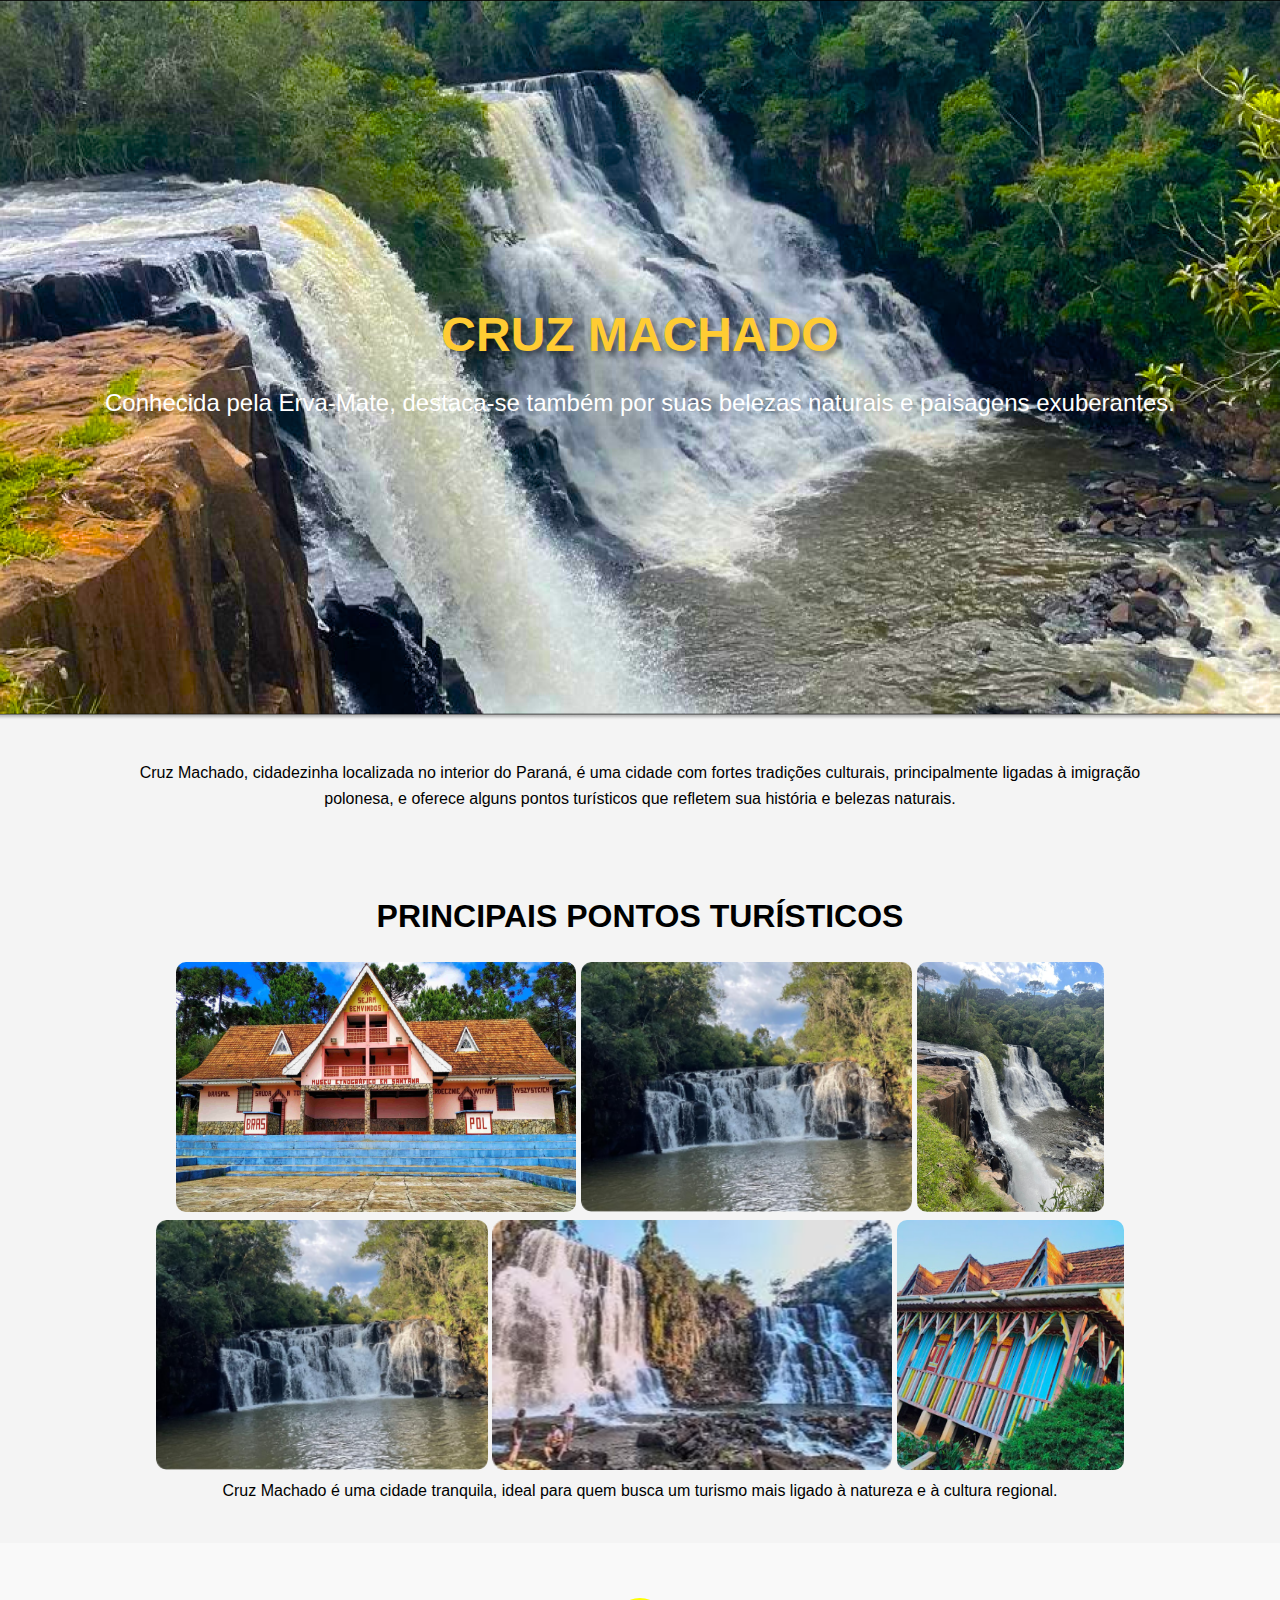
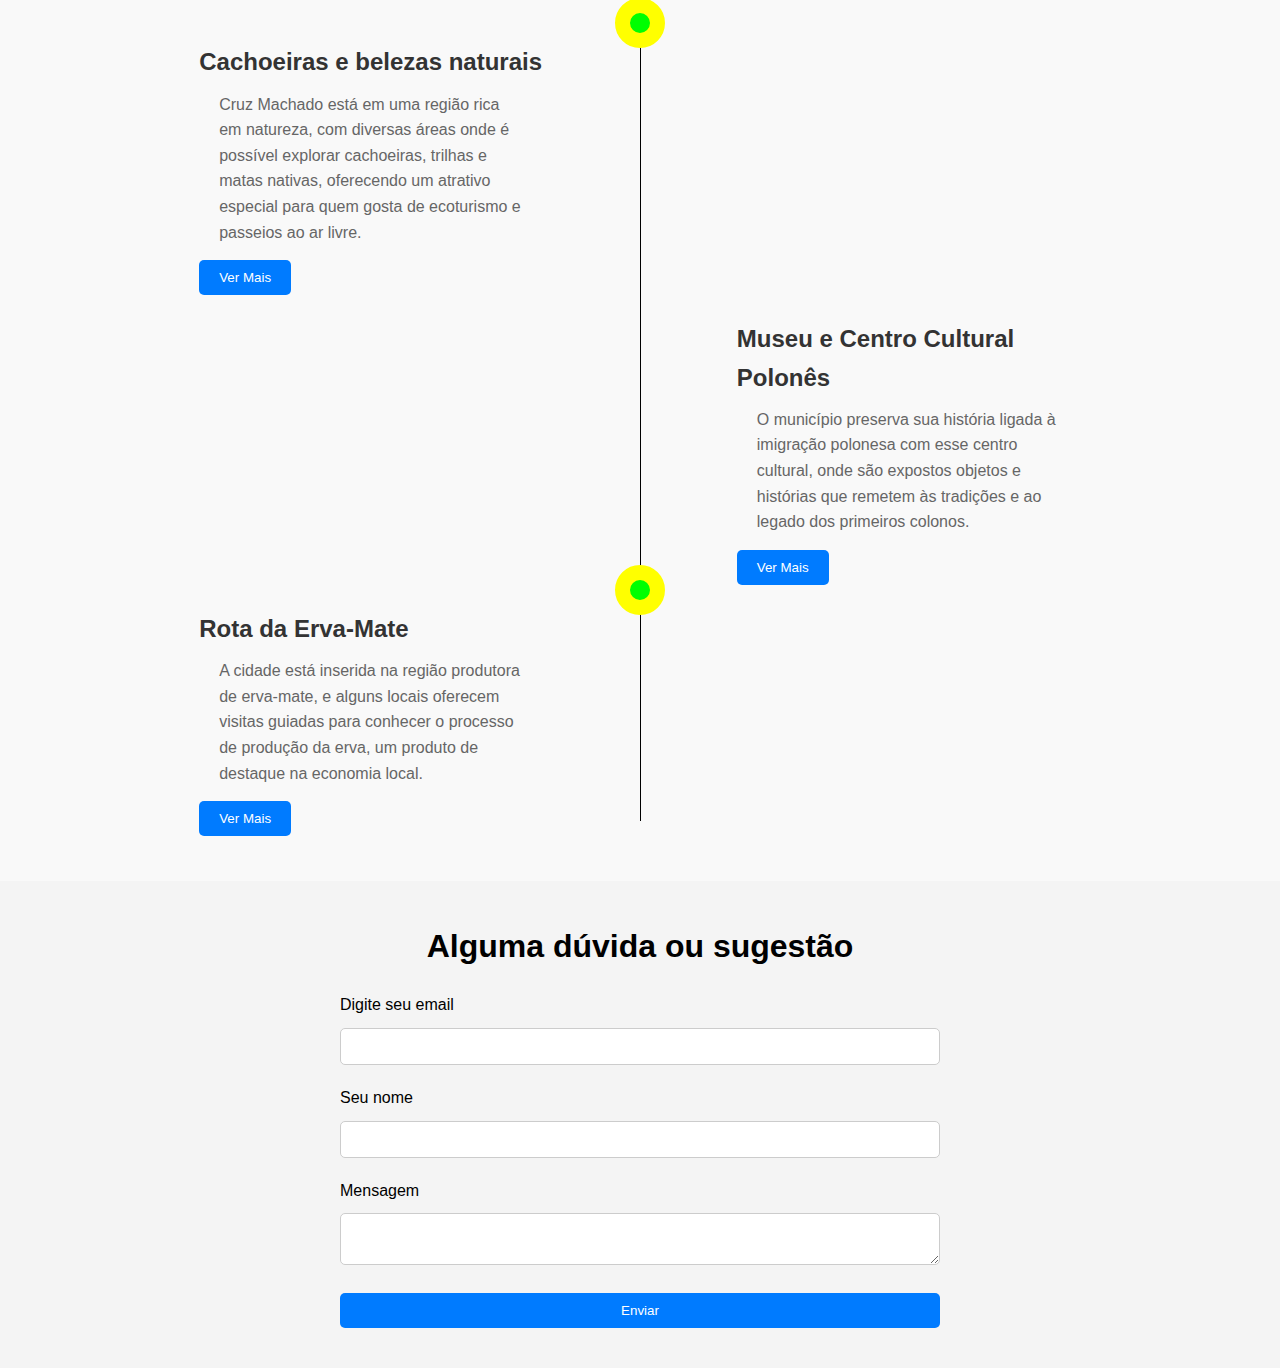
<file: Index.html>
<!DOCTYPE html>
<html lang="pt-BR">
<head>
    <meta charset="UTF-8">
    <meta name="viewport" content="width=device-width, initial-scale=1.0">
    <title>Cruz Machado - Turismo</title>
    <link rel="stylesheet" href="./Assets/css/index.css">
</head>
<body>
    <header class="heder-section">
        <div class="heder-container">
            <h1>CRUZ MACHADO</h1>
            <p>Conhecida pela Erva-Mate, destaca-se também por suas belezas naturais e paisagens exuberantes.</p>
        </div>
    </header>
    <section class="Descrição">
        <div class="container">
            <p>Cruz Machado, cidadezinha localizada no interior do Paraná, é uma cidade com fortes tradições culturais, principalmente ligadas à imigração polonesa, e oferece alguns pontos turísticos que refletem sua história e belezas naturais.</p>
        </div>
    </section>

    <!-- Seção Pontos Turísticos -->
    <section class="pontos_turisticos">
        <div class="container">
            <h2>PRINCIPAIS PONTOS TURÍSTICOS</h2>
            <div class="gallery">
                <img src="./Assets/Img/IMG_20220917_114421-2-min 1.png" alt="Imagem 1">
                <img src="./Assets/Img/Imagem do WhatsApp de 2024-09-06 à(s) 12.13.59_2bbde503 1.png" alt="Imagem 2">
                <img src="/Assets/Img/Imagem do WhatsApp de 2024-09-06 à(s) 12.13.57_6873bf8c 3.png" alt="Imagem 3">
                <img src="./Assets/Img/Group 1.png" alt="Imagem 4">
                <img src="./Assets/Img/images (1) 1.png" alt="Imagem 5">
                <img src="./Assets/Img/IMG_20200118_182059 1.png" alt="Imagem 6">
            </div>
            <p>Cruz Machado é uma cidade tranquila, ideal para quem busca um turismo mais ligado à natureza e à cultura regional.</p>
        </div>
    </section>

<!-- Seção Timeline de Atrações -->
<section class="timeline-seleção">
    <div class="container">
        <div class="timeline-item">
            <div class="timeline-circulo"></div>
            <h3>Cachoeiras e belezas naturais</h3>
            <p>Cruz Machado está em uma região rica em natureza, com diversas áreas onde é possível explorar cachoeiras, trilhas e matas nativas, oferecendo um atrativo especial para quem gosta de ecoturismo e passeios ao ar livre.</p>
            <a href="./cachoeiras.html"><button>Ver Mais</button></a>
            
        </div>
        <div class="timeline-item">
            <h3>Museu e Centro Cultural Polonês</h3>
            <p>O município preserva sua história ligada à imigração polonesa com esse centro cultural, onde são expostos objetos e histórias que remetem às tradições e ao legado dos primeiros colonos.</p>
            <a href="./Museu.html"><button>Ver Mais</button></a>
        </div>
        <div class="timeline-item">
            <div class="timeline-circulo"></div>
            <h3>Rota da Erva-Mate</h3>
            <p>A cidade está inserida na região produtora de erva-mate, e alguns locais oferecem visitas guiadas para conhecer o processo de produção da erva, um produto de destaque na economia local.</p>
            <a href="./Erva.html"><button>Ver Mais</button></a>
            
        </div>
        
    </div>
</section>

    <!-- Seção Contato -->
    <section class="contatos">
        <div class="container">
            <h2>Alguma dúvida ou sugestão</h2>
            <form>
                <label for="email">Digite seu email</label>
                <input type="email" id="email" name="email" required>

                <label for="name">Seu nome</label>
                <input type="text" id="name" name="name" required>

                <label for="message">Mensagem</label>
                <textarea id="message" name="message" required></textarea>

                <button type="submit">Enviar</button>
            </form>
        </div>
    </section>

</body>
</html>
</file>
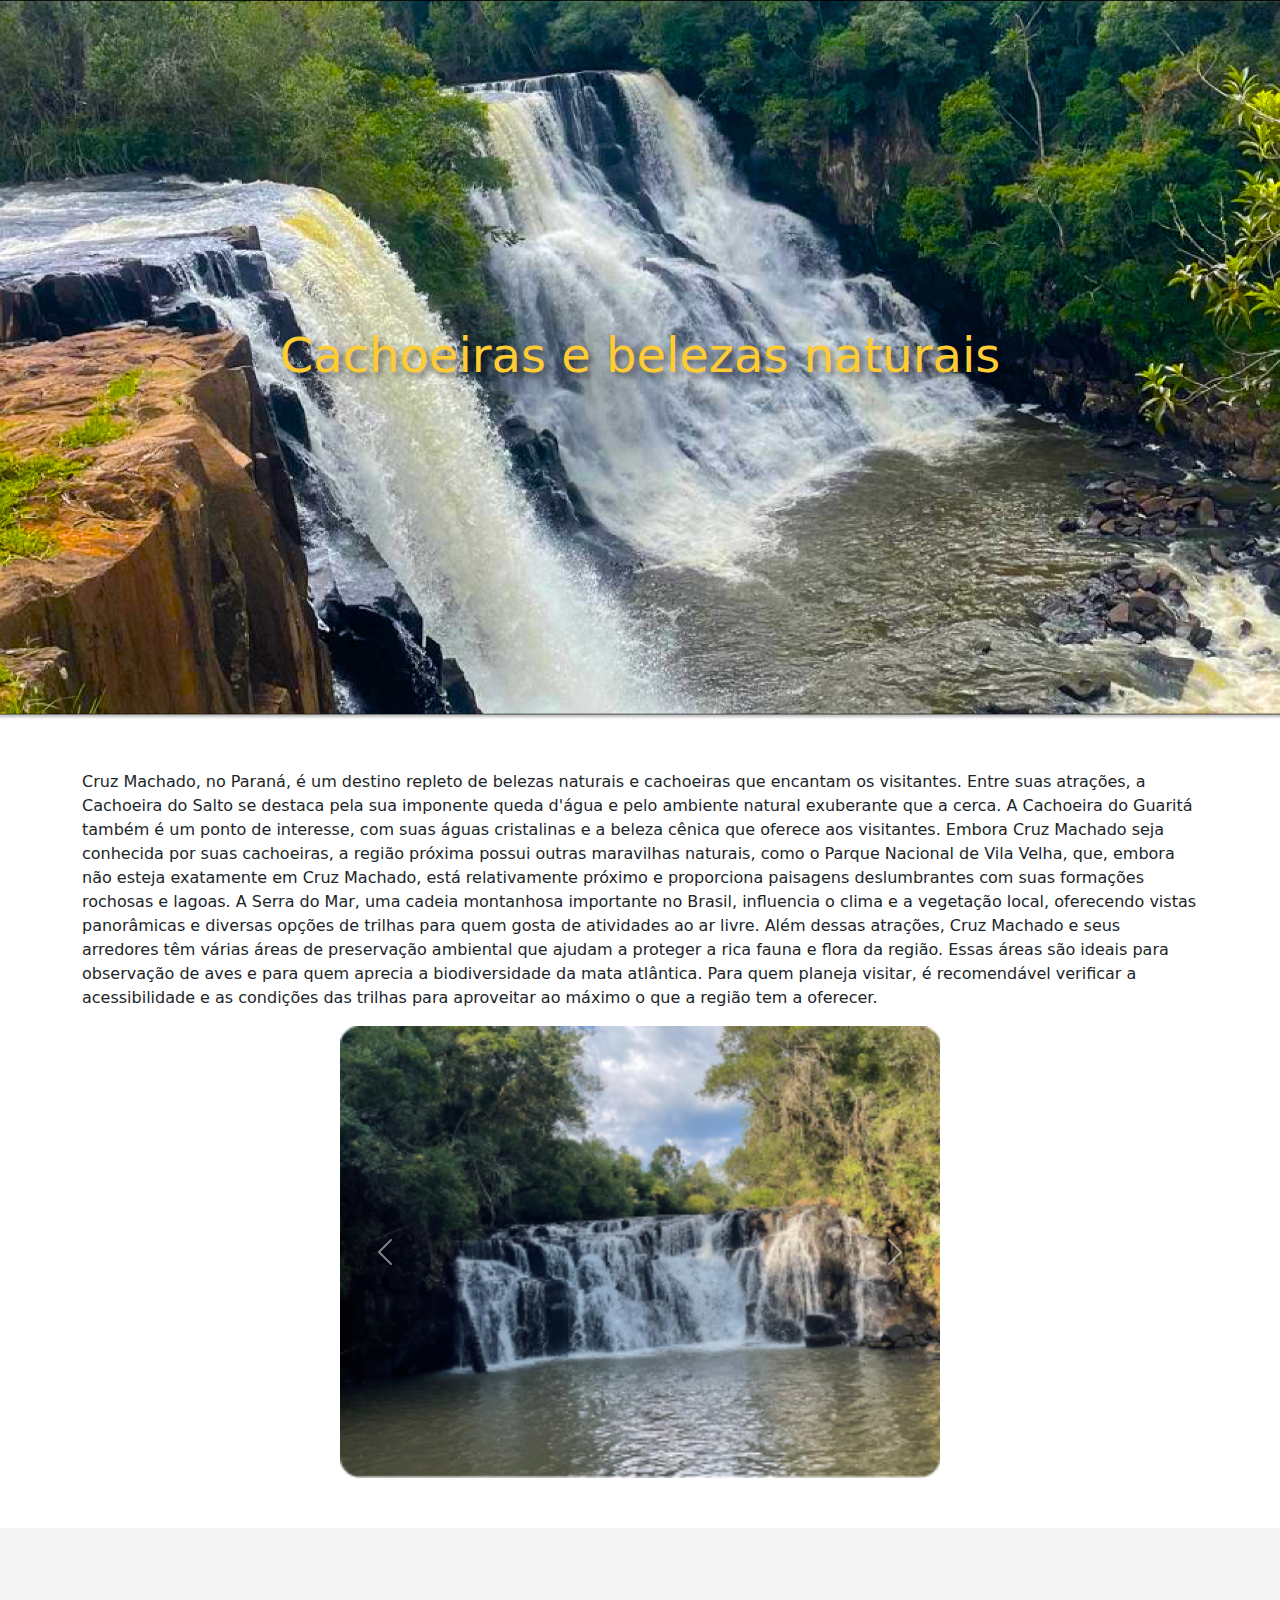
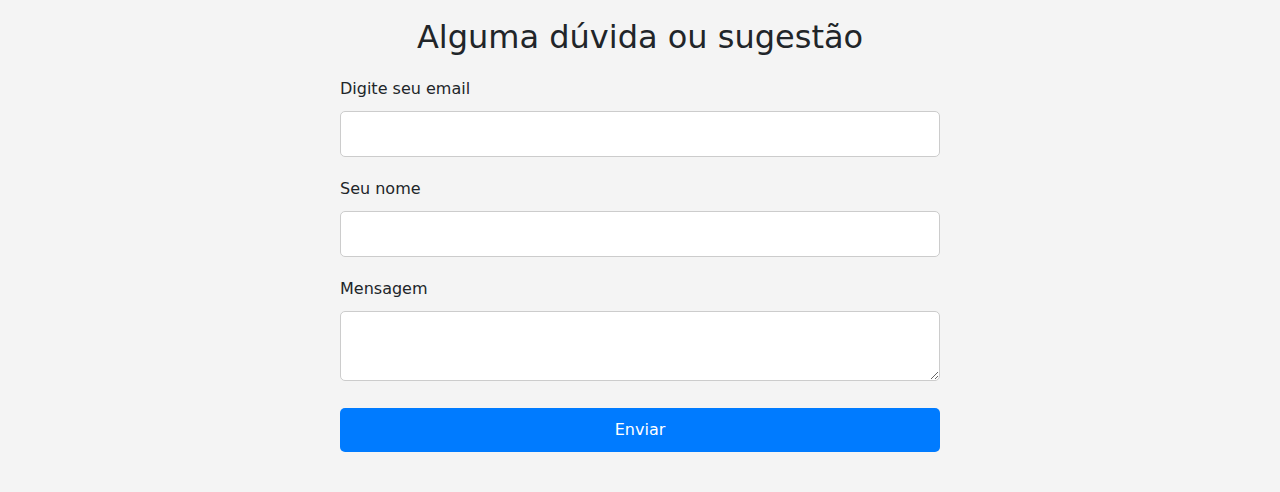
<file: cachoeiras.html>
<!DOCTYPE html>
<html lang="en">
<head>
    <meta charset="UTF-8">
    <meta name="viewport" content="width=device-width, initial-scale=1.0">
    <title>Document</title>
    <link rel="stylesheet" href="./Assets/css/caichoeira.css">
    <link href="https://cdn.jsdelivr.net/npm/bootstrap@5.3.3/dist/css/bootstrap.min.css" rel="stylesheet" integrity="sha384-QWTKZyjpPEjISv5WaRU9OFeRpok6YctnYmDr5pNlyT2bRjXh0JMhjY6hW+ALEwIH" crossorigin="anonymous">
</head>
<body>
     <!-- Seção Hero (Cabeçalho com imagem de fundo) -->
     <header class="heder-section">
        <div class="heder-container">
            <h1>Cachoeiras e belezas naturais</h1>
        </div>
    </header>
    <!--carossel-->
    <div class="container">

        <div class="Descrição"></div>
        <p>Cruz Machado, no Paraná, é um destino repleto de belezas naturais e cachoeiras que encantam os visitantes. Entre suas atrações, a Cachoeira do Salto se destaca pela sua imponente queda d'água e pelo ambiente natural exuberante que a cerca. A Cachoeira do Guaritá também é um ponto de interesse, com suas águas cristalinas e a beleza cênica que oferece aos visitantes.

            Embora Cruz Machado seja conhecida por suas cachoeiras, a região próxima possui outras maravilhas naturais, como o Parque Nacional de Vila Velha, que, embora não esteja exatamente em Cruz Machado, está relativamente próximo e proporciona paisagens deslumbrantes com suas formações rochosas e lagoas. A Serra do Mar, uma cadeia montanhosa importante no Brasil, influencia o clima e a vegetação local, oferecendo vistas panorâmicas e diversas opções de trilhas para quem gosta de atividades ao ar livre.
            
            Além dessas atrações, Cruz Machado e seus arredores têm várias áreas de preservação ambiental que ajudam a proteger a rica fauna e flora da região. Essas áreas são ideais para observação de aves e para quem aprecia a biodiversidade da mata atlântica. Para quem planeja visitar, é recomendável verificar a acessibilidade e as condições das trilhas para aproveitar ao máximo o que a região tem a oferecer.</p>
      </div>
      <div class="carossel">
    <div id="carouselExample" class="carousel slide">
        <div class="carousel-inner">
          <div class="carousel-item active">
            <img src="./Assets/Img/Group 1.png" class="d-block w-100" alt="...">
          </div>
          <div class="carousel-item">
            <img src="Assets/Img/Imagem do WhatsApp de 2024-09-06 à(s) 12.13.59_2bbde503 1.png" class="d-block w-100" alt="...">
          </div>
          <div class="carousel-item">
            <img src="./Assets/Img/Group 1.png" class="d-block w-100" alt="...">
          </div>
        </div>
        <button class="carousel-control-prev" type="button" data-bs-target="#carouselExample" data-bs-slide="prev">
          <span class="carousel-control-prev-icon" aria-hidden="true"></span>
          <span class="visually-hidden">Previous</span>
        </button>
        <button class="carousel-control-next" type="button" data-bs-target="#carouselExample" data-bs-slide="next">
          <span class="carousel-control-next-icon" aria-hidden="true"></span>
          <span class="visually-hidden">Next</span>
        </button>
      </div>
    </div>
     <!-- Seção Contato -->
    <section class="contatos">
        <div class="container">
            <h2>Alguma dúvida ou sugestão</h2>
            <form>
                <label for="email">Digite seu email</label>
                <input type="email" id="email" name="email" required>

                <label for="name">Seu nome</label>
                <input type="text" id="name" name="name" required>

                <label for="message">Mensagem</label>
                <textarea id="message" name="message" required></textarea>

                <button type="submit">Enviar</button>
            </form>
        </div>
    </section>
    </div>
    

    <script src="https://cdn.jsdelivr.net/npm/bootstrap@5.3.3/dist/js/bootstrap.bundle.min.js" integrity="sha384-YvpcrYf0tY3lHB60NNkmXc5s9fDVZLESaAA55NDzOxhy9GkcIdslK1eN7N6jIeHz" crossorigin="anonymous"></script>
</body>
</html>
</file>
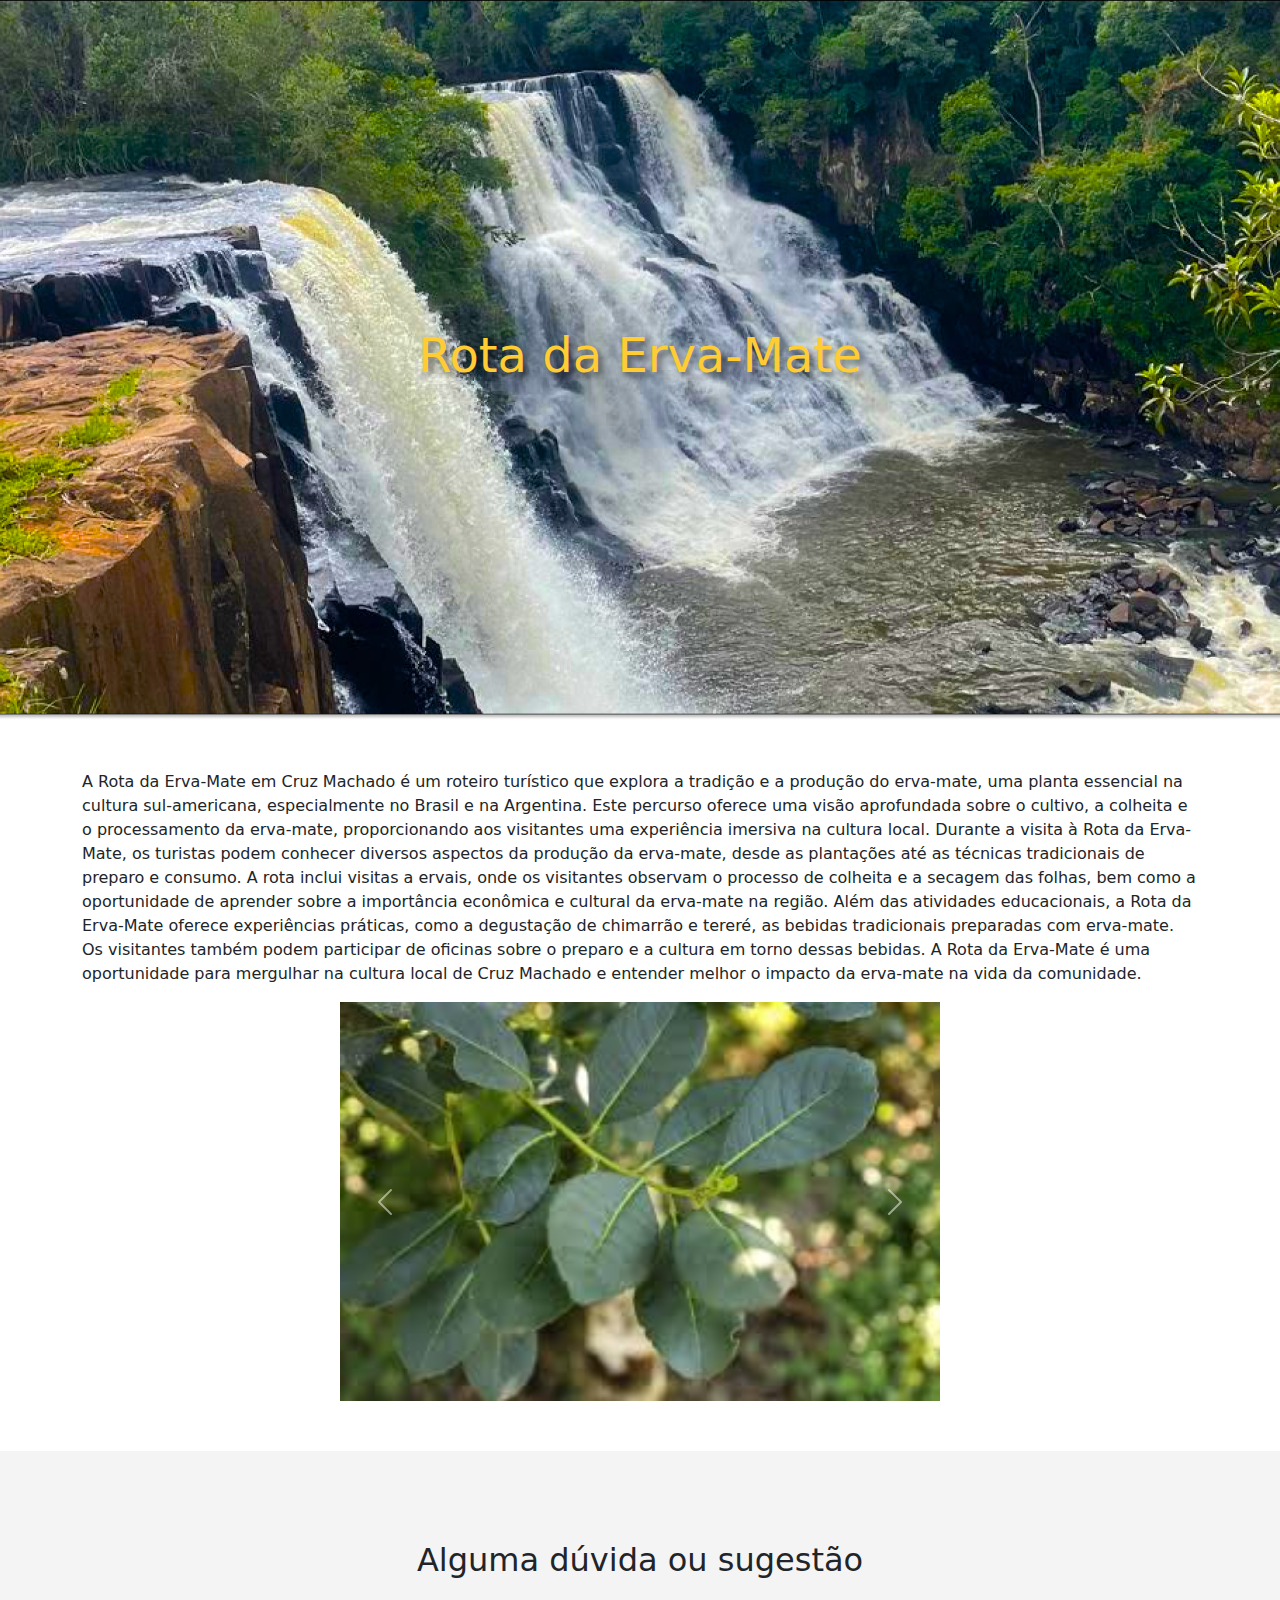
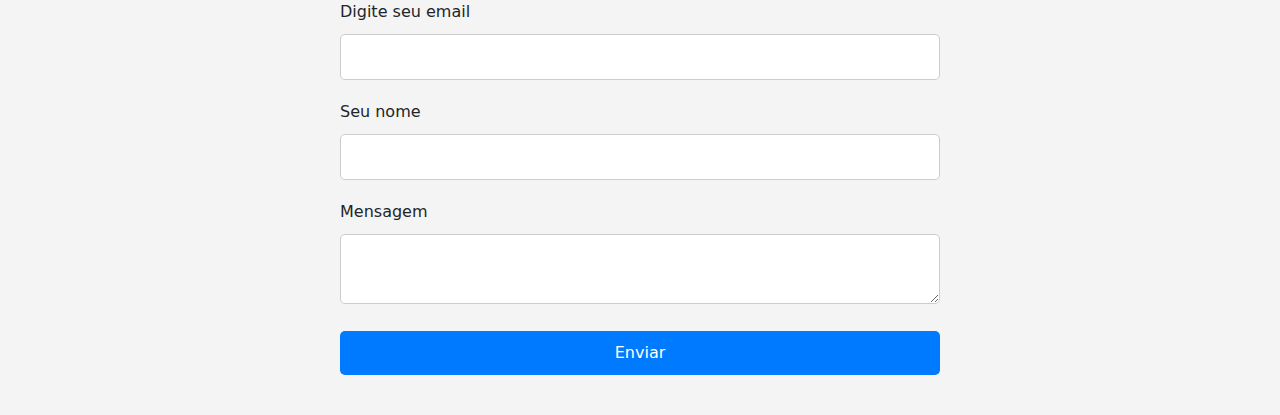
<file: Erva.html>
<!DOCTYPE html>
<html lang="en">
<head>
    <meta charset="UTF-8">
    <meta name="viewport" content="width=device-width, initial-scale=1.0">
    <title>Document</title>
    <link rel="stylesheet" href="./Assets/css/caichoeira.css">
    <link href="https://cdn.jsdelivr.net/npm/bootstrap@5.3.3/dist/css/bootstrap.min.css" rel="stylesheet" integrity="sha384-QWTKZyjpPEjISv5WaRU9OFeRpok6YctnYmDr5pNlyT2bRjXh0JMhjY6hW+ALEwIH" crossorigin="anonymous">
</head>
<body>
     <!-- Seção Hero (Cabeçalho com imagem de fundo) -->
     <header class="heder-section">
        <div class="heder-container">
            <h1>Rota da Erva-Mate</h1>
        </div>
    </header>
    <!--carossel-->
    <div class="container">

        <div class="Descrição"></div>
        <p>A Rota da Erva-Mate em Cruz Machado é um roteiro turístico que explora a tradição e a produção do erva-mate, uma planta essencial na cultura sul-americana, especialmente no Brasil e na Argentina. Este percurso oferece uma visão aprofundada sobre o cultivo, a colheita e o processamento da erva-mate, proporcionando aos visitantes uma experiência imersiva na cultura local.

            Durante a visita à Rota da Erva-Mate, os turistas podem conhecer diversos aspectos da produção da erva-mate, desde as plantações até as técnicas tradicionais de preparo e consumo. A rota inclui visitas a ervais, onde os visitantes observam o processo de colheita e a secagem das folhas, bem como a oportunidade de aprender sobre a importância econômica e cultural da erva-mate na região.
            
            Além das atividades educacionais, a Rota da Erva-Mate oferece experiências práticas, como a degustação de chimarrão e tereré, as bebidas tradicionais preparadas com erva-mate. Os visitantes também podem participar de oficinas sobre o preparo e a cultura em torno dessas bebidas.
            
            A Rota da Erva-Mate é uma oportunidade para mergulhar na cultura local de Cruz Machado e entender melhor o impacto da erva-mate na vida da comunidade.</p>
      </div>
      <div class="carossel">
    <div id="carouselExample" class="carousel slide">
        <div class="carousel-inner">
          <div class="carousel-item active">
            <img src="./Assets/Img/download (8).jpeg" class="d-block w-100" alt="...">
          </div>
          <div class="carousel-item">
            <img src="Assets/Img/download (11).jpeg" class="d-block w-100" alt="...">
          </div>
          <div class="carousel-item">
            <img src="./Assets/Img/download (10).jpeg" class="d-block w-100" alt="...">
          </div>
        </div>
        <button class="carousel-control-prev" type="button" data-bs-target="#carouselExample" data-bs-slide="prev">
          <span class="carousel-control-prev-icon" aria-hidden="true"></span>
          <span class="visually-hidden">Previous</span>
        </button>
        <button class="carousel-control-next" type="button" data-bs-target="#carouselExample" data-bs-slide="next">
          <span class="carousel-control-next-icon" aria-hidden="true"></span>
          <span class="visually-hidden">Next</span>
        </button>
      </div>
    </div>
     <!-- Seção Contato -->
    <section class="contatos">
        <div class="container">
            <h2>Alguma dúvida ou sugestão</h2>
            <form>
                <label for="email">Digite seu email</label>
                <input type="email" id="email" name="email" required>

                <label for="name">Seu nome</label>
                <input type="text" id="name" name="name" required>

                <label for="message">Mensagem</label>
                <textarea id="message" name="message" required></textarea>

                <button type="submit">Enviar</button>
            </form>
        </div>
    </section>
    </div>
    

    <script src="https://cdn.jsdelivr.net/npm/bootstrap@5.3.3/dist/js/bootstrap.bundle.min.js" integrity="sha384-YvpcrYf0tY3lHB60NNkmXc5s9fDVZLESaAA55NDzOxhy9GkcIdslK1eN7N6jIeHz" crossorigin="anonymous"></script>
</body>
</html>
</file>
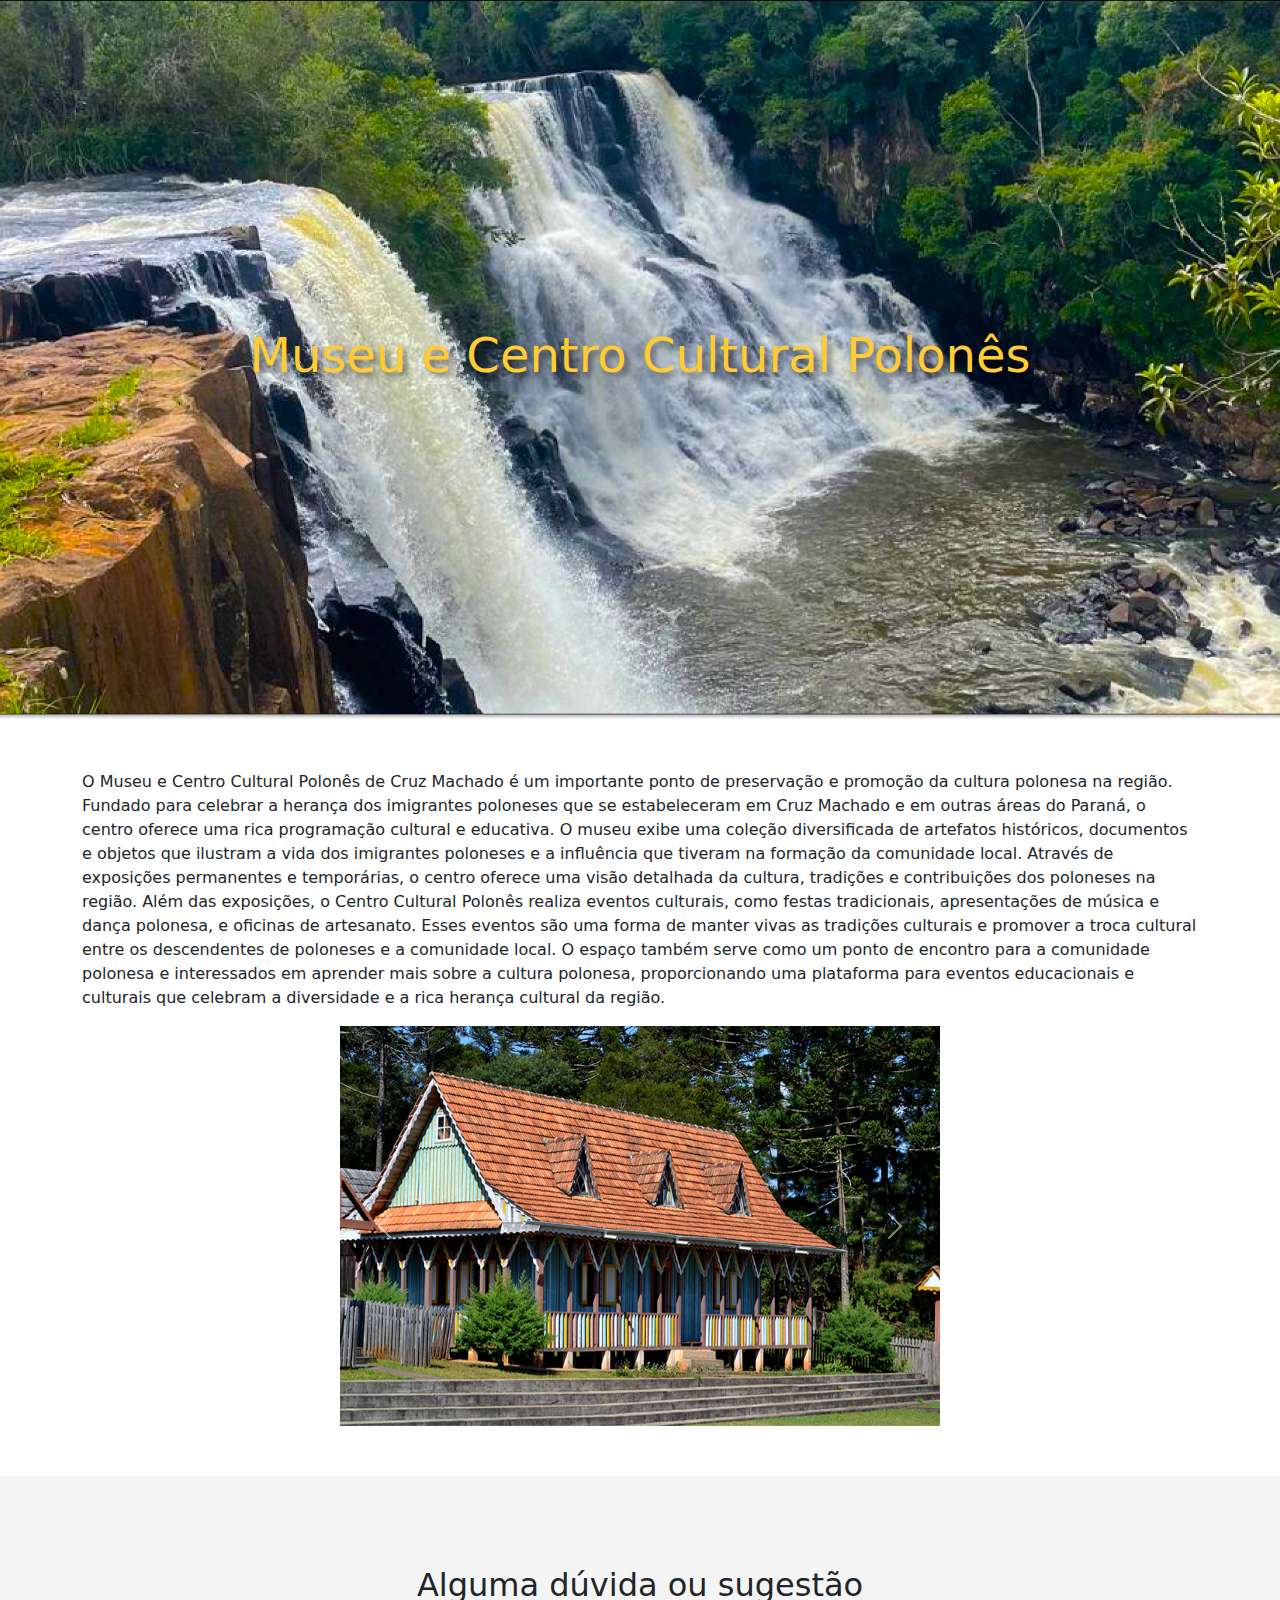
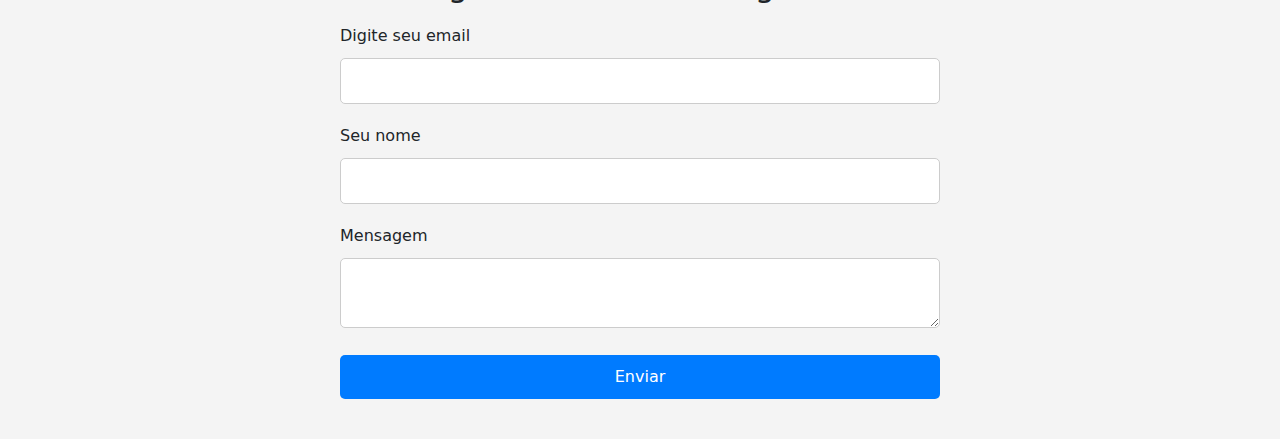
<file: Museu.html>
<!DOCTYPE html>
<html lang="en">
<head>
    <meta charset="UTF-8">
    <meta name="viewport" content="width=device-width, initial-scale=1.0">
    <title>Document</title>
    <link rel="stylesheet" href="./Assets/css/caichoeira.css">
    <link href="https://cdn.jsdelivr.net/npm/bootstrap@5.3.3/dist/css/bootstrap.min.css" rel="stylesheet" integrity="sha384-QWTKZyjpPEjISv5WaRU9OFeRpok6YctnYmDr5pNlyT2bRjXh0JMhjY6hW+ALEwIH" crossorigin="anonymous">
</head>
<body>
     <!-- Seção Hero (Cabeçalho com imagem de fundo) -->
     <header class="heder-section">
        <div class="heder-container">
            <h1>Museu e Centro Cultural Polonês</h1>
        </div>
    </header>
    <!--carossel-->
    <div class="container">

        <div class="Descrição"></div>
        <p>O Museu e Centro Cultural Polonês de Cruz Machado é um importante ponto de preservação e promoção da cultura polonesa na região. Fundado para celebrar a herança dos imigrantes poloneses que se estabeleceram em Cruz Machado e em outras áreas do Paraná, o centro oferece uma rica programação cultural e educativa.

        O museu exibe uma coleção diversificada de artefatos históricos, documentos e objetos que ilustram a vida dos imigrantes poloneses e a influência que tiveram na formação da comunidade local. Através de exposições permanentes e temporárias, o centro oferece uma visão detalhada da cultura, tradições e contribuições dos poloneses na região.
            
        Além das exposições, o Centro Cultural Polonês realiza eventos culturais, como festas tradicionais, apresentações de música e dança polonesa, e oficinas de artesanato. Esses eventos são uma forma de manter vivas as tradições culturais e promover a troca cultural entre os descendentes de poloneses e a comunidade local.
            
        O espaço também serve como um ponto de encontro para a comunidade polonesa e interessados em aprender mais sobre a cultura polonesa, proporcionando uma plataforma para eventos educacionais e culturais que celebram a diversidade e a rica herança cultural da região.</p>
      </div>
      <div class="carossel">
    <div id="carouselExample" class="carousel slide">
        <div class="carousel-inner">
          <div class="carousel-item active">
            <img src="./Assets/Img/Casa-Museu-Santana-Cruz-Machado-2.jpg" class="d-block w-100" alt="...">
          </div>
          <div class="carousel-item">
            <img src="./Assets/Img/Museu-Etnográfico-da-Imigração-Polonesa-Cruz-Machado-Santana-2.jpg" class="d-block w-100" alt="...">
          </div>
          <div class="carousel-item">
            <img src="./Assets/Img/Museu-Etnográfico-da-Imigração-Polonesa-Cruz-Machado-Santana-8.jpg" class="d-block w-100" alt="...">
          </div>
        </div>
        <button class="carousel-control-prev" type="button" data-bs-target="#carouselExample" data-bs-slide="prev">
          <span class="carousel-control-prev-icon" aria-hidden="true"></span>
          <span class="visually-hidden">Previous</span>
        </button>
        <button class="carousel-control-next" type="button" data-bs-target="#carouselExample" data-bs-slide="next">
          <span class="carousel-control-next-icon" aria-hidden="true"></span>
          <span class="visually-hidden">Next</span>
        </button>
      </div>
    </div>
     <!-- Seção Contato -->
    <section class="contatos">
        <div class="container">
            <h2>Alguma dúvida ou sugestão</h2>
            <form>
                <label for="email">Digite seu email</label>
                <input type="email" id="email" name="email" required>

                <label for="ngame">Seu nome</label>
                <input type="text" id="name" name="name" required>

                <label for="message">Mensagem</label>
                <textarea id="message" name="message" required></textarea>

                <button type="submit">Enviar</button>
            </form>
        </div>
    </section>
    </div>
    

    <script src="https://cdn.jsdelivr.net/npm/bootstrap@5.3.3/dist/js/bootstrap.bundle.min.js" integrity="sha384-YvpcrYf0tY3lHB60NNkmXc5s9fDVZLESaAA55NDzOxhy9GkcIdslK1eN7N6jIeHz" crossorigin="anonymous"></script>
</body>
</html>
</file>
<file: Assets/css/index.css>
* {
    margin: 0;
    padding: 0;
    box-sizing: border-box;
}

body {
    font-family: 'Arial', sans-serif;
    background-color: #f4f4f4;
    line-height: 1.6;
}

.container {
    width: 80%;
    max-width: 1200px;
    margin: 0 auto;
}

header.heder-section {
    display: block;
    background-image: url('../Img/fundo\ \(3\).png');
    background-size: cover;
    background-position: center;
    height: 80vh;
    display: flex;
    justify-content: center;
    align-items: center;
    z-index: 1;
    text-align: center;
}



header h1 {
    font-size: 3rem;
    color: #ffcc33;
    text-shadow: 4px 4px 6px rgba(0, 0, 0, 0.5);
}

header p {
    font-size: 1.5rem;
    margin-top: 10px;
    color: #fff;
}

.Descrição {
    padding: 40px 0;
    text-align: center;
}

.pontos_turisticos {
    padding: 40px 0;
    text-align: center;
}

.pontos_turisticos h2 {
    margin-bottom: 20px;
    font-size: 2rem;
}

.pontos_turisticos .imagens {
    display: grid;
    grid-template-columns: repeat(auto-fit, minmax(250px, 1fr));
    gap: 10px;
  }

.pontos_turisticos img {
    width: auto;
    max-width: 400px;
    height: 250PX;
    border-radius: 10px;
}

/* Seção Timeline */
.timeline-seleção {
    position: relative;
    padding: 60px 0;
    background-color: #f9f9f9;
}


.timeline-seleção .container {
    position: relative;
    width: 60%;
    margin: 0 auto;
}

/* Linha vertical no centro */
.timeline-seleção .container::before {
    content: '';
    position: absolute;
    left: 50%; 
    top: 0;
    bottom: 0;
    width: 1px;
    background-color: #000000; 
    z-index: 1; 
}


.timeline-item {
  
    position: relative;
    width: 50%;
    padding: 20px;
    box-sizing: border-box;
    z-index: 2;
}

/* Para os itens que ficam à esquerda da linha */
.timeline-item:nth-child(odd) {
    left: -10%;
    text-align: left;
}

/* Para os itens que ficam à direita da linha */
.timeline-item:nth-child(even) {
    left: 60%;
    text-align: left;
}


.timeline-item .timeline-circulo {
    position: absolute;
    left: 120%; 
    width: 50px;
    height: 50px;
    background-color: #00ff00; 
    border: 15px solid  #ffff00; 
    border-radius: 50%;
    transform: translate(-50%, -50%); 
    z-index: 2; 
    
    
}

/* Estilização dos textos */
.timeline-item h3 {
    font-size: 1.5rem;
    margin: 20px 0 10px;
    color: #333;
}

.timeline-item p {
    color: #666;
    margin-bottom: 15px;
    padding: 0 20px;
}

/* Botão de cada item */
.timeline-item button {
    padding: 10px 20px;
    background-color: #007bff;
    color: #fff;
    border: none;
    border-radius: 5px;
    cursor: pointer;
}

/* Alinhamento dos botões */
.timeline-item:nth-child(odd) button {
    float: left;
}

.timeline-item:nth-child(even) button {
    float: left;
}

.contatos {
    padding: 40px 0;
    text-align: center;
    
}

.contatos h2 {
    font-size: 2rem;
    margin-bottom: 20px;
}

.contatos form {
    max-width: 600px;
    margin: 0 auto;
    text-align: left;
}

.contatos form label {
    margin-bottom: 10px;
    display: block;
}

.contatos form input,
.contatos form textarea {
    width: 100%;
    padding: 10px;
    margin-bottom: 20px;
    border: 1px solid #ccc;
    border-radius: 5px;
}

.contatos form button {
    width: 100%;
    padding: 10px;
    background-color: #007bff;
    color: #fff;
    border: none;
    border-radius: 5px;
    
}

/* Responsividade */
@media (max-width: 768px) {


    .timeline-section .container {
        width: 100%;
    }
    
    .timeline-item {
        width: 100%;
        text-align: center;
    }

    .timeline-item:nth-child(odd),
    .timeline-item:nth-child(even) {
        left: 0;
        text-align: center;
    }

    .timeline-item button {
        float: none;
    }
    .timeline-seleção .container::before{
        display: none;
    }
    .timeline-circulo{
        display: none;
    }

}
</file>
<file: Assets/css/caichoeira.css>
* {
    margin: 0;
    padding: 0;
    box-sizing: border-box;
}

body {
    font-family: 'Arial', sans-serif;
    background-color: #f4f4f4;
    line-height: 1.6;
}


header.heder-section {
    display: block;
    background-image: url('../Img/fundo\ \(3\).png');
    background-size: cover;
    background-position: center;
    height: 80vh;
    display: flex;
    justify-content: center;
    align-items: center;
    z-index: 1;
    text-align: center;
}

header h1 {
    font-size: 3rem;
    color: #ffcc33;
    text-shadow: 4px 4px 6px rgba(0, 0, 0, 0.5);
}

.container{
    width: 80%;
    max-width: 1200px;
    margin: 0 auto;
    margin-top: 50px;
    
    
}

.carossel{
   margin: auto ; 
   max-width: 600px;
   max-height: 500px;
   
}

.contatos {
    margin-top: 50px;
    display: flex;
    padding: 40px 0;
    text-align: center;
    background-color: #f4f4f4;

    
}

.contatos h2 {
    font-size: 2rem;
    margin-bottom: 20px;
}

.contatos form {
    max-width: 600px;
    margin: 0 auto;
    text-align: left;
}

.contatos form label {
    margin-bottom: 10px;
    display: block;
}

.contatos form input,
.contatos form textarea {
    width: 100%;
    padding: 10px;
    margin-bottom: 20px;
    border: 1px solid #ccc;
    border-radius: 5px;
}

.contatos form button {
    width: 100%;
    padding: 10px;
    background-color: #007bff;
    color: #fff;
    border: none;
    border-radius: 5px;
    
}
</file>
